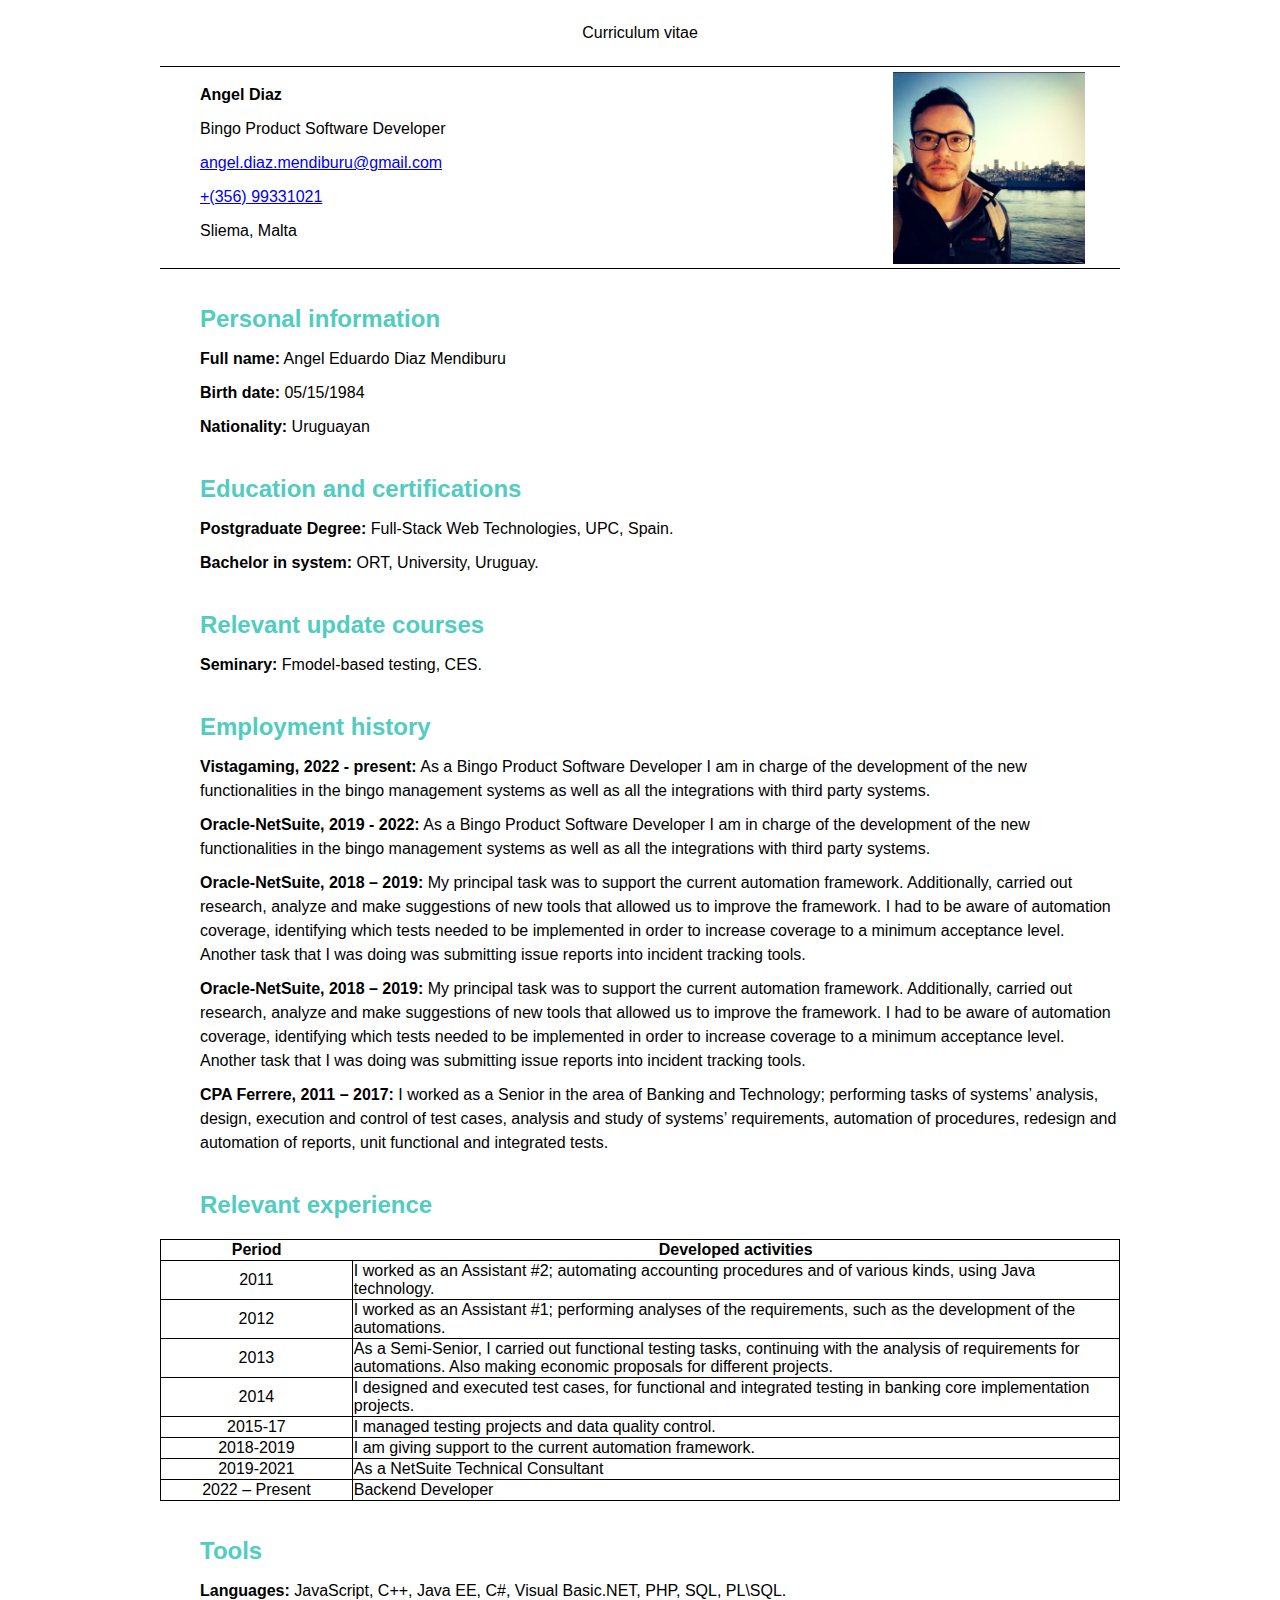
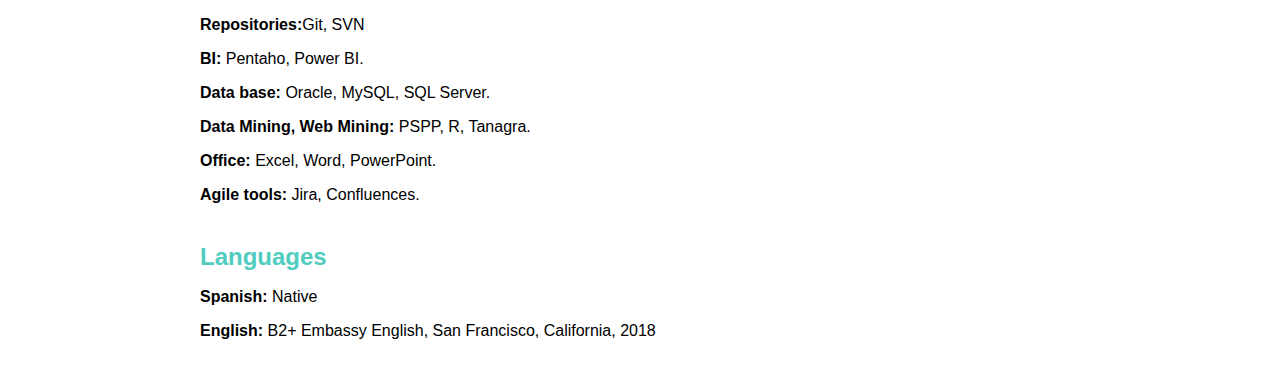
<file: CV.html>
<!DOCTYPE html>
<html lang="en">
  <head>
    <meta charset="UTF-8" />
    <meta http-equiv="X-UA-Compatible" content="IE=edge" />
    <meta name="viewport" content="width=device-width, initial-scale=1.0" />
    <title>CV Angel Diaz</title>
    <link rel="stylesheet" href="style-cv.css" />
  </head>

  <body>
    <div class="contenedor">
      <header>Curriculum vitae</header>
      <div class="contenedorInfoPersona">
        <div class="contenedorData">
          <ul>
            <li><strong>Angel Diaz</strong></li>
            <li>Bingo Product Software Developer</li>
            <li>
              <a href="mailto:angel.diaz.mendiburu@gmail.com"
                >angel.diaz.mendiburu@gmail.com</a
              >
            </li>
            <li><a href="tel:+35699331021">+(356) 99331021</a></li>
            <li>Sliema, Malta</li>
          </ul>
        </div>
        <div class="contenedorImagen">
          <picture>
            <img src="foto.jpeg" alt="cv imagen" />
          </picture>
        </div>
      </div>

      <div class="contenedorMasData">
        <div class="contenedorData espaciadora">
          <ul>
            <li class="subtitulo">Personal information</li>
            <li><strong>Full name:</strong> Angel Eduardo Diaz Mendiburu</li>
            <li><strong>Birth date:</strong> 05/15/1984</li>
            <li><strong>Nationality:</strong> Uruguayan</li>
          </ul>
        </div>

        <div class="contenedorData espaciadora">
          <ul>
            <li class="subtitulo">Education and certifications</li>
            <li>
              <strong>Postgraduate Degree:</strong> Full-Stack Web Technologies,
              UPC, Spain.
            </li>
            <li>
              <strong>Bachelor in system:</strong> ORT, University, Uruguay.
            </li>
          </ul>
        </div>

        <div class="contenedorData espaciadora">
          <ul>
            <li class="subtitulo">Relevant update courses</li>
            <li><strong>Seminary:</strong> Fmodel-based testing, CES.</li>
          </ul>
        </div>

        <div class="contenedorData espaciadora">
          <ul>
            <li class="subtitulo">Employment history</li>
            <li>
              <strong>Vistagaming, 2022 - present:</strong> As a Bingo Product
              Software Developer I am in charge of the development of the new
              functionalities in the bingo management systems as well as all the
              integrations with third party systems.
            </li>
            <li>
              <strong>Oracle-NetSuite, 2019 - 2022:</strong> As a Bingo Product
              Software Developer I am in charge of the development of the new
              functionalities in the bingo management systems as well as all the
              integrations with third party systems.
            </li>
            <li>
              <strong>Oracle-NetSuite, 2018 – 2019:</strong> My principal task
              was to support the current automation framework. Additionally,
              carried out research, analyze and make suggestions of new tools
              that allowed us to improve the framework. I had to be aware of
              automation coverage, identifying which tests needed to be
              implemented in order to increase coverage to a minimum acceptance
              level. Another task that I was doing was submitting issue reports
              into incident tracking tools.
            </li>
            <li>
              <strong>Oracle-NetSuite, 2018 – 2019:</strong> My principal task
              was to support the current automation framework. Additionally,
              carried out research, analyze and make suggestions of new tools
              that allowed us to improve the framework. I had to be aware of
              automation coverage, identifying which tests needed to be
              implemented in order to increase coverage to a minimum acceptance
              level. Another task that I was doing was submitting issue reports
              into incident tracking tools.
            </li>

            <li>
              <strong>CPA Ferrere, 2011 – 2017:</strong> I worked as a Senior in
              the area of Banking and Technology; performing tasks of systems’
              analysis, design, execution and control of test cases, analysis
              and study of systems’ requirements, automation of procedures,
              redesign and automation of reports, unit functional and integrated
              tests.
            </li>
          </ul>
        </div>

        <div class="contenedorData espaciadora">
          <ul>
            <li class="subtitulo">Relevant experience</li>
          </ul>

          <div class="tablaContenedor">
            <table class="relevantExperience">
              <thead>
                <tr>
                  <th>Period</th>
                  <th>Developed activities</th>
                </tr>
              </thead>
              <tbody>
                <tr>
                  <td>2011</td>
                  <td>
                    I worked as an Assistant #2; automating accounting procedures
                    and of various kinds, using Java technology.
                  </td>
                </tr>
                <tr>
                  <td>2012</td>
                  <td>
                    I worked as an Assistant #1; performing analyses of the
                    requirements, such as the development of the automations.
                  </td>
                </tr>
                <tr>
                  <td>2013</td>
                  <td>
                    As a Semi-Senior, I carried out functional testing tasks,
                    continuing with the analysis of requirements for automations.
                    Also making economic proposals for different projects.
                  </td>
                </tr>
                <tr>
                  <td>2014</td>
                  <td>
                    I designed and executed test cases, for functional and
                    integrated testing in banking core implementation projects.
                  </td>
                </tr>
                <tr>
                  <td>2015-17</td>
                  <td>I managed testing projects and data quality control.</td>
                </tr>
                <tr>
                  <td>2018-2019</td>
                  <td>
                    I am giving support to the current automation framework.
                  </td>
                </tr>
                <tr>
                  <td>2019-2021</td>
                  <td>As a NetSuite Technical Consultant</td>
                </tr>
                <tr>
                  <td>2022 – Present</td>
                  <td>Backend Developer</td>
                </tr>
              </tbody>
            </table>
          </div>

          <div class="contenedorData espaciadora">
            <ul>
              <li class="subtitulo">Tools</li>
              <li><strong>Languages:</strong> JavaScript, C++, Java EE, C#, Visual Basic.NET, PHP, SQL, PL\SQL.</li>
              <li><strong>Repositories:</strong>Git, SVN</li>
              <li><strong>BI:</strong> Pentaho, Power BI.</li>
              <li><strong>Data base: </strong> Oracle, MySQL, SQL Server.</li>
              <li><strong>Data Mining, Web Mining:  </strong>PSPP, R, Tanagra.</li>
              <li><strong>Office:  </strong>Excel, Word, PowerPoint.</li>
              <li><strong>Agile tools:  </strong>Jira, Confluences.</li>
            </ul>
          </div>

          <div class="contenedorData espaciadora">
            <ul>
              <li class="subtitulo">Languages</li>
              <li><strong>Spanish:</strong> Native</li>
              <li><strong>English:</strong> B2+ Embassy English, San Francisco, California, 2018</li>
            </ul>
          </div>
          
        </div>
      </div>
    </div>
  </body>
</html>
</file>
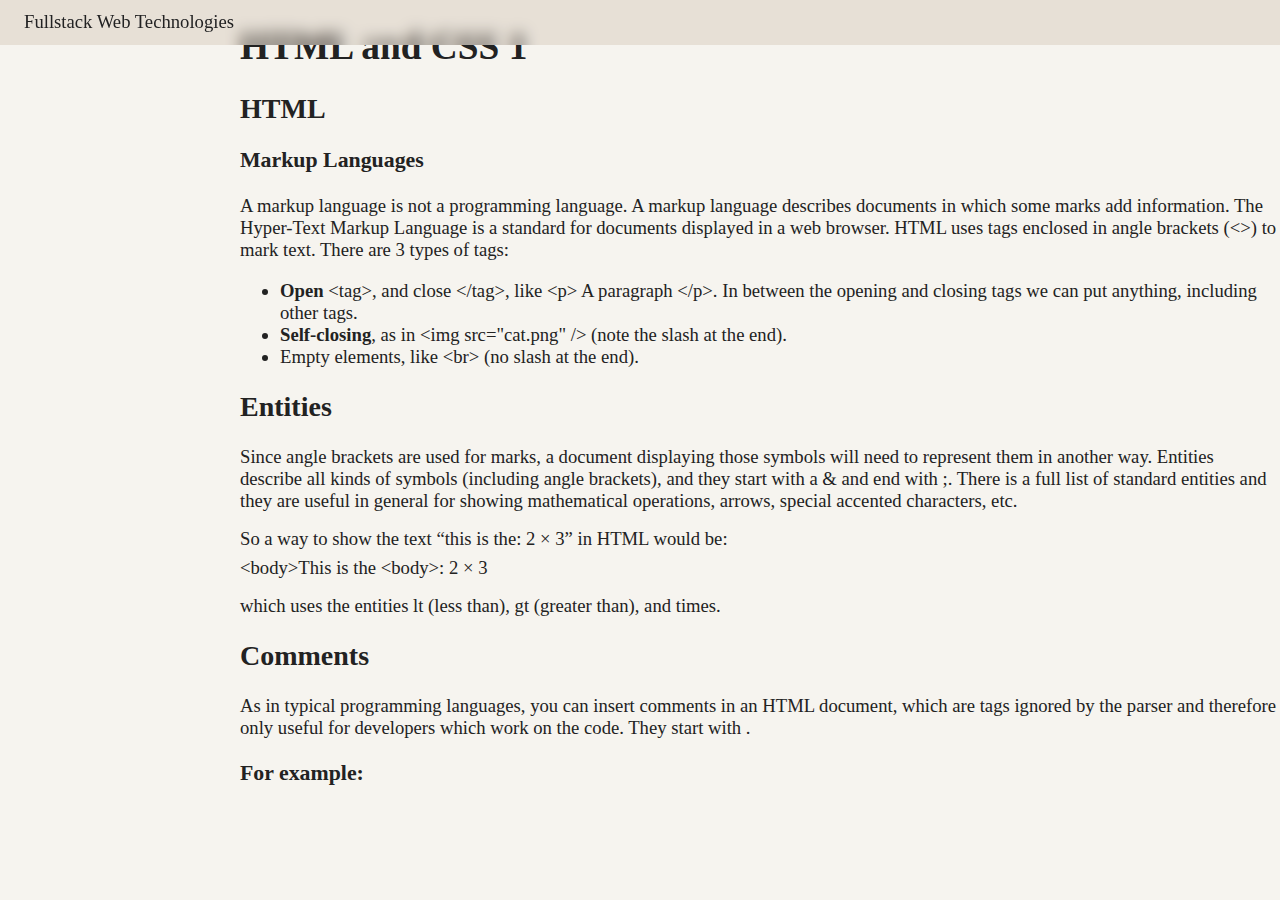
<file: home.html>
<!DOCTYPE html>
<html lang="en">
  <head>
    <meta charset="UTF-8" />
    <meta http-equiv="X-UA-Compatible" content="IE=edge" />
    <meta name="viewport" content="width=device-width, initial-scale=1.0" />
    <title>Fullstack web technologies</title>
    <link rel="stylesheet" href="style.css" />
    <link rel="shortcut icon" href="favicon.png" type="image/x-icon" />
  </head>

  <body>
    <header>Fullstack Web Technologies</header>
    <div class="left_menu">
      
    </div>

    <main>
      <div class="doc">
        <div id="top">
          <h1>HTML and CSS 1</h1>
        </div>
        <div id="headerHtml">
          <h2>HTML</h2>
        </div>

        <h3>Markup Languages</h3>
        <p>
          A markup language is not a programming language. A markup language
          describes documents in which some marks add information. The
          Hyper-Text Markup Language is a standard for documents displayed in a
          web browser. HTML uses tags enclosed in angle brackets (&lt;&gt;) to
          mark text. There are 3 types of tags:
        </p>

        <ul>
          <li>
            <strong>Open</strong> &lt;tag&gt;, and close &lt;/tag&gt;, like
            &lt;p&gt; A paragraph &lt;/p&gt;. In between the opening and closing
            tags we can put anything, including other tags.
          </li>
          <li>
            <strong>Self-closing</strong>, as in &lt;img src="cat.png" /&gt;
            (note the slash at the end).
          </li>
          <li>Empty elements, like &lt;br&gt; (no slash at the end).</li>
        </ul>

        <div id="headerEntities">
          <h2>Entities</h2>
        </div>

        <p>
          Since angle brackets are used for marks, a document displaying those
          symbols will need to represent them in another way. Entities describe
          all kinds of symbols (including angle brackets), and they start with a
          & and end with ;. There is a full list of standard entities and they
          are useful in general for showing mathematical operations, arrows,
          special accented characters, etc.
        </p>

        <p>So a way to show the text “this is the: 2 × 3” in HTML would be:</p>

        <div class="visualCode">
          &lt;body&gt;This is the &lt;body&gt;: 2 &times; 3
        </div>

        <p>
          which uses the entities lt (less than), gt (greater than), and times.
        </p>

        <div id="headerHtml">
          <h2>Comments</h2>
        </div>

        <p>
          As in typical programming languages, you can insert comments in an
          HTML document, which are tags ignored by the parser and therefore only
          useful for developers which work on the code. They start with
          <!-- and end with -->.
        </p>

        <h3>For example:</h3>
      </div>
    </main>
  </body>
</html>
</file>
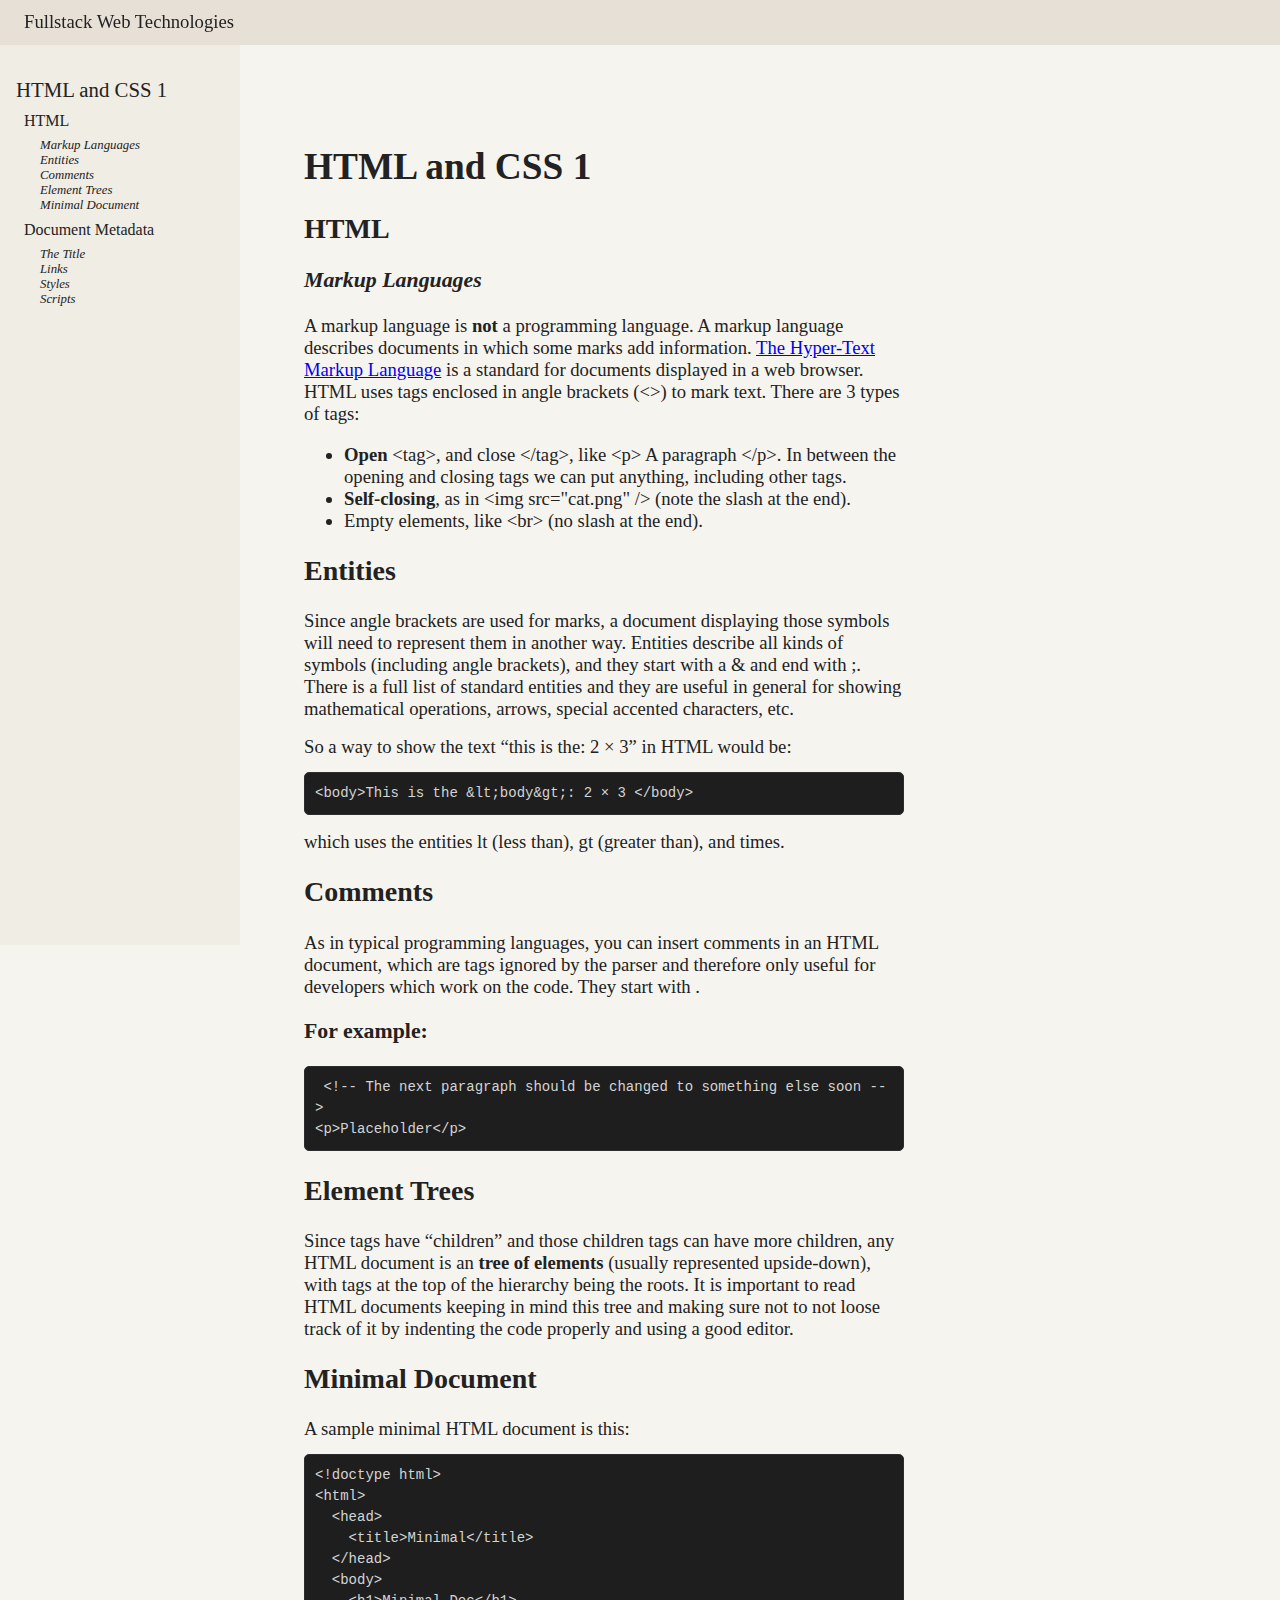
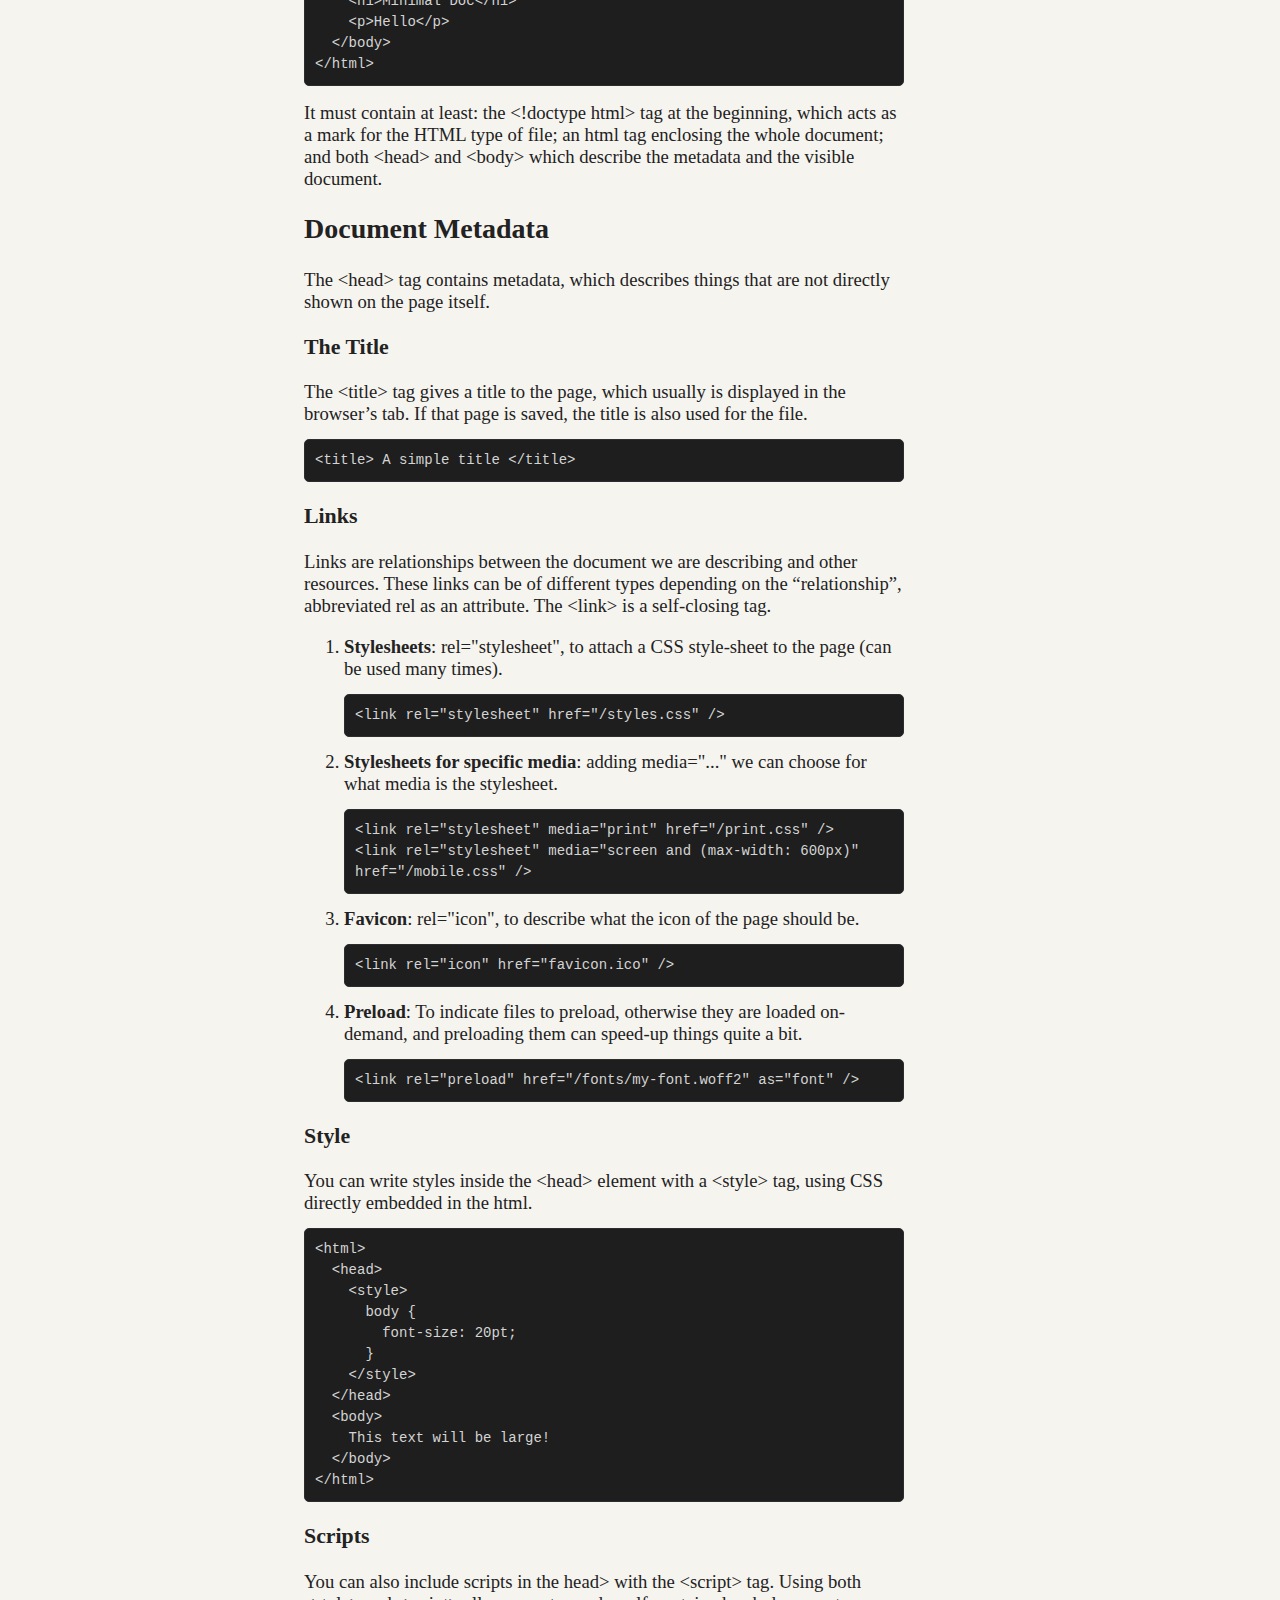
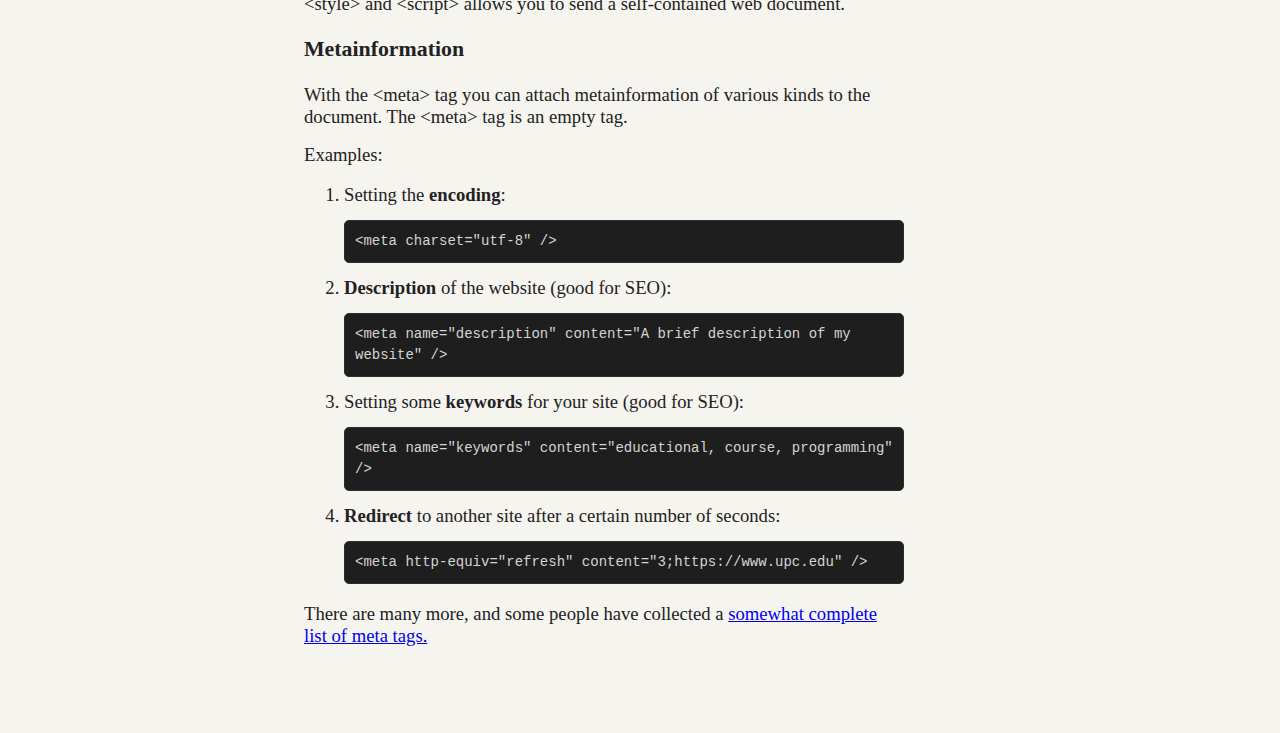
<file: html-css1.html>
<!DOCTYPE html>
<html lang="en">
  <head>
    <meta charset="UTF-8" />
    <meta http-equiv="X-UA-Compatible" content="IE=edge" />
    <meta name="viewport" content="width=device-width, initial-scale=1.0" />
    <title>Fullstack Web Technologies</title>
    <link rel="stylesheet" href="style.css" />
    <link rel="shortcut icon" href="favicon.png" type="image/x-icon" />
  </head>

  <body>
    <div class="contenedor">
      <header>Fullstack Web Technologies</header>
      <div class="div-izquierdo">
        <a href="#top" class="mainTitle">HTML and CSS 1</a>
        <a href="#headerHtml" class="subtitle">HTML</a>
        <a href="#markupLanguages" class="subtitle-leve-2">Markup Languages</a>
        <a href="#entities" class="subtitle-leve-2">Entities</a>
        <a href="#comments" class="subtitle-leve-2">Comments</a>
        <a href="#elementTrees" class="subtitle-leve-2">Element Trees</a>
        <a href="#minimalDocument" class="subtitle-leve-2">Minimal Document</a>
        <a href="#documentMetadata" class="subtitle">Document Metadata</a>
        <a href="#theTitle" class="subtitle-leve-2">The Title</a>
        <a href="#links" class="subtitle-leve-2">Links</a>
        <a href="#style" class="subtitle-leve-2">Styles</a>
        <a href="#scripts" class="subtitle-leve-2">Scripts</a>
      </div>
      <main>
        <div class="div-derecho">
          <div id="top">
            <h1>HTML and CSS 1</h1>
          </div>
          <div id="headerHtml">
            <h2>HTML</h2>
          </div>

          <h3 id="markupLanguages"><em>Markup Languages</em></h3>
          <p>
            A markup language is <strong>not</strong> a programming language. A
            markup language describes documents in which some marks add
            information.
            <a href="https://html.spec.whatwg.org/dev/">
              The Hyper-Text Markup Language</a
            >
            is a standard for documents displayed in a web browser. HTML uses
            tags enclosed in angle brackets (&lt;&gt;) to mark text. There are 3
            types of tags:
          </p>

          <ul>
            <li>
              <strong>Open</strong> &lt;tag&gt;, and close &lt;/tag&gt;, like
              &lt;p&gt; A paragraph &lt;/p&gt;. In between the opening and
              closing tags we can put anything, including other tags.
            </li>
            <li>
              <strong>Self-closing</strong>, as in &lt;img src="cat.png" /&gt;
              (note the slash at the end).
            </li>
            <li>Empty elements, like &lt;br&gt; (no slash at the end).</li>
          </ul>

          <div id="entities">
            <h2>Entities</h2>
          </div>

          <p>
            Since angle brackets are used for marks, a document displaying those
            symbols will need to represent them in another way. Entities
            describe all kinds of symbols (including angle brackets), and they
            start with a & and end with ;. There is a full list of standard
            entities and they are useful in general for showing mathematical
            operations, arrows, special accented characters, etc.
          </p>

          <p>
            So a way to show the text “this is the: 2 × 3” in HTML would be:
          </p>

          <pre><code>&lt;body&gt;This is the &amp;lt;body&amp;gt;: 2 &times; 3 &lt;/body&gt;</code></pre>

          <p>
            which uses the entities lt (less than), gt (greater than), and
            times.
          </p>

          <div id="comments">
            <h2>Comments</h2>
          </div>

          <p>
            As in typical programming languages, you can insert comments in an
            HTML document, which are tags ignored by the parser and therefore
            only useful for developers which work on the code. They start with
            <!-- and end with -->.
          </p>

          <h3>For example:</h3>

          <pre><code> &lt;!-- The next paragraph should be changed to something else soon --&gt;
&lt;p&gt;Placeholder&lt;/p&gt;</code></pre>

          <h2 id="elementTrees">Element Trees</h2>

          <p>
            Since tags have “children” and those children tags can have more
            children, any HTML document is an
            <strong>tree of elements</strong> (usually represented upside-down),
            with tags at the top of the hierarchy being the roots. It is
            important to read HTML documents keeping in mind this tree and
            making sure not to not loose track of it by indenting the code
            properly and using a good editor.
          </p>

          <h2 id="minimalDocument">Minimal Document</h2>
          <p>A sample minimal HTML document is this:</p>

          <pre>
<code>&lt;!doctype html&gt;
&lt;html&gt;
  &lt;head&gt;
    &lt;title&gt;Minimal&lt;/title&gt;
  &lt;/head&gt;
  &lt;body&gt;
    &lt;h1&gt;Minimal Doc&lt;/h1&gt;
    &lt;p&gt;Hello&lt;/p&gt;
  &lt;/body&gt;
&lt;/html&gt;</code></pre>

          <p>
            It must contain at least: the &lt;!doctype html&gt; tag at the
            beginning, which acts as a mark for the HTML type of file; an html
            tag enclosing the whole document; and both &lt;head&gt; and
            &lt;body&gt; which describe the metadata and the visible document.
          </p>

          <h2 id="documentMetadata">Document Metadata</h2>

          <p>
            The &lt;head&gt; tag contains metadata, which describes things that
            are not directly shown on the page itself.
          </p>

          <h3 id="theTitle">The Title</h3>
          <p>
            The &lt;title&gt; tag gives a title to the page, which usually is
            displayed in the browser’s tab. If that page is saved, the title is
            also used for the file.
          </p>

          <pre><code>&lt;title&gt; A simple title &lt;/title&gt;</code></pre>

          <h3 id="links">Links</h3>

          <p>
            Links are relationships between the document we are describing and
            other resources. These links can be of different types depending on
            the “relationship”, abbreviated rel as an attribute. The
            &lt;link&gt; is a self-closing tag.
          </p>
          <ol>
            <li>
              <strong>Stylesheets</strong>: rel="stylesheet", to attach a CSS
              style-sheet to the page (can be used many times).

              <pre><code>&lt;link rel="stylesheet" href="/styles.css" /&gt;</code></pre>
            </li>
            <li>
              <strong>Stylesheets for specific media</strong>: adding
              media="..." we can choose for what media is the stylesheet.

              <pre><code>&lt;link rel="stylesheet" media="print" href="/print.css" /&gt;
&lt;link rel="stylesheet" media="screen and (max-width: 600px)" href="/mobile.css" /&gt;</code></pre>
            </li>
            <li>
              <strong>Favicon</strong>: rel="icon", to describe what the icon of
              the page should be.
              <pre><code>&lt;link rel="icon" href="favicon.ico" /&gt;</code></pre>
            </li>
            <li>
              <strong>Preload</strong>: To indicate files to preload, otherwise
              they are loaded on-demand, and preloading them can speed-up things
              quite a bit.

              <pre><code>&lt;link rel="preload" href="/fonts/my-font.woff2" as="font" /&gt;</code></pre>
            </li>
          </ol>

          <h3 id="style">Style</h3>
          <p>
            You can write styles inside the &lt;head&gt; element with a
            &lt;style&gt; tag, using CSS directly embedded in the html.
          </p>

          <pre><code>&lt;html&gt;
  &lt;head&gt;
    &lt;style&gt;
      body {
        font-size: 20pt;
      }
    &lt;/style&gt;
  &lt;/head&gt;
  &lt;body&gt;
    This text will be large!
  &lt;/body&gt;
&lt;/html&gt;</code></pre>

          <h3 id="scripts">Scripts</h3>
          <p>
            You can also include scripts in the head> with the &lt;script&gt;
            tag. Using both &lt;style&gt; and &lt;script&gt; allows you to send
            a self-contained web document.
          </p>

          <h3>Metainformation</h3>
          <p>
            With the &lt;meta&gt; tag you can attach metainformation of various
            kinds to the document. The &lt;meta&gt; tag is an empty tag.
          </p>
          <p>Examples:</p>

          <ol>
            <li>
              Setting the <strong>encoding</strong>:

              <pre><code>&lt;meta charset="utf-8" /&gt;</code></pre>
            </li>
            <li>
              <strong>Description</strong> of the website (good for SEO):
              <pre><code>&lt;meta name="description" content="A brief description of my website" /&gt;</code></pre>
            </li>
            <li>
              Setting some <strong>keywords</strong> for your site (good for
              SEO):
              <pre><code>&lt;meta name="keywords" content="educational, course, programming"  /&gt;</code></pre>
            </li>
            <li>
              <strong>Redirect</strong> to another site after a certain number
              of seconds:
              <pre><code>&lt;meta http-equiv="refresh" content="3;https://www.upc.edu" /&gt;</code></pre>
            </li>
          </ol>
          <p>
            There are many more, and some people have collected a
            <a href="https://gist.github.com/whitingx/3840905"
              >somewhat complete list of meta tags.</a
            >
          </p>
        </div>
      </main>
    </div>
  </body>
</html>
</file>
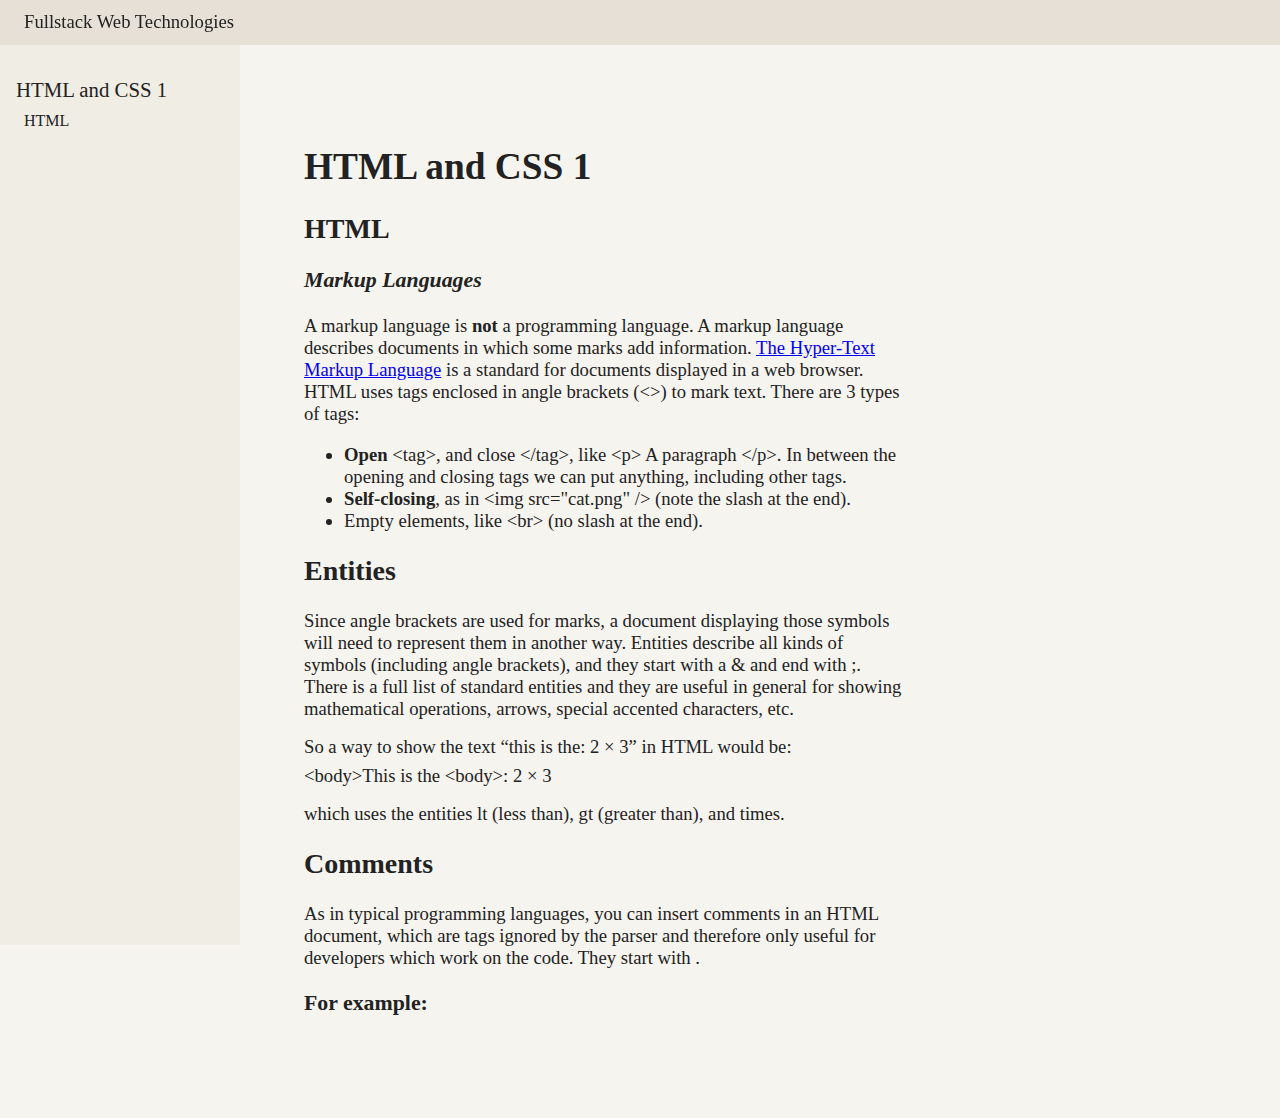
<file: test.html>
<!DOCTYPE html>
<html lang="en">
  <head>
    <meta charset="UTF-8" />
    <meta http-equiv="X-UA-Compatible" content="IE=edge" />
    <meta name="viewport" content="width=device-width, initial-scale=1.0" />
    <title>Document</title>
    <link rel="stylesheet" href="style.css" />
  </head>
  <body>
    <div class="contenedor">
      <header>Fullstack Web Technologies</header>
      <div class="div-izquierdo">
        <a href="#top" class="mainTitle">HTML and CSS 1</a>
        <a href="#headerHtml" class="subtitle">HTML</a>
      </div>
      <main>
        <div class="div-derecho">
          <div id="top">
            <h1>HTML and CSS 1</h1>
          </div>
          <div id="headerHtml">
            <h2>HTML</h2>
          </div>

          <h3><em>Markup Languages</em></h3>
          <p>
            A markup language is <strong>not</strong> a programming language. A markup language
            describes documents in which some marks add information. <a href="https://html.spec.whatwg.org/dev/"> The
            Hyper-Text Markup Language</a> is a standard for documents displayed in
            a web browser. HTML uses tags enclosed in angle brackets (&lt;&gt;)
            to mark text. There are 3 types of tags:
          </p>

          <ul>
            <li>
              <strong>Open</strong> &lt;tag&gt;, and close &lt;/tag&gt;, like
              &lt;p&gt; A paragraph &lt;/p&gt;. In between the opening and
              closing tags we can put anything, including other tags.
            </li>
            <li>
              <strong>Self-closing</strong>, as in &lt;img src="cat.png" /&gt;
              (note the slash at the end).
            </li>
            <li>Empty elements, like &lt;br&gt; (no slash at the end).</li>
          </ul>

          <div id="headerEntities">
            <h2>Entities</h2>
          </div>

          <p>
            Since angle brackets are used for marks, a document displaying those
            symbols will need to represent them in another way. Entities
            describe all kinds of symbols (including angle brackets), and they
            start with a & and end with ;. There is a full list of standard
            entities and they are useful in general for showing mathematical
            operations, arrows, special accented characters, etc.
          </p>

          <p>
            So a way to show the text “this is the: 2 × 3” in HTML would be:
          </p>

          <div class="visualCode">
            &lt;body&gt;This is the &lt;body&gt;: 2 &times; 3
          </div>

          <p>
            which uses the entities lt (less than), gt (greater than), and
            times.
          </p>

          <div id="headerHtml">
            <h2>Comments</h2>
          </div>

          <p>
            As in typical programming languages, you can insert comments in an
            HTML document, which are tags ignored by the parser and therefore
            only useful for developers which work on the code. They start with
            <!-- and end with -->.
          </p>

          <h3>For example:</h3>
        </div>
      </main>
    </div>
  </body>
</html>
</file>
<file: style-cv.css>
header{
    text-align: center;
    margin: 1.5rem 0;
}

ul {
    list-style: none;
    line-height: 1.5;
}  
  
li {
    margin-bottom: 10px; 
    text-align: left;
}

body {
    font-family: Arial, Helvetica, sans-serif; /* Establece la fuente sans-serif */
  }

.contenedor {
    max-width: 960px; /* establece el ancho máximo del contenedor */
    margin: 0 auto; /* centra el contenedor horizontalmente */
    padding: 0 10%; /* establece el margen izquierdo y derecho del 10% */
  }
  
  .contenedorInfoPersona {
    text-align: center; /* centra el contenido del contenedor */
    border-top: 1px solid black; /* agrega un borde superior de 1px de ancho y color negro */
    border-bottom: 1px solid black; /* agrega un borde inferior de 1px de ancho y color negro */
    display: flex;
    flex-direction: row;
  }

  .contenedorImagen{
    max-width: 20%;
  }
  
  .contenedorImagen img {
    margin-left: 28rem;
    margin-top: 0.3rem;
    width: 100%;
  }

  .espaciadora{
    margin-top: 2rem;
    margin-bottom: 2rem;
  }

  .subtitulo{
    color: #51ccc0;
    font-weight: bold;
    font-size: 1.5rem;
  }


  
  .relevantExperience {
    border-collapse: collapse;
    border: 1px solid black;
  }
  
  .relevantExperience td {
    text-align: center;
    border: 1px solid black;
  }


  .relevantExperience tr:first-child td:first-child {
    /* Establece el ancho de la primera celda de cada fila en un 20% */
    width: 20%;
  }

  .relevantExperience td:nth-child(2) {
    /* Alinea el texto en la segunda columna a la izquierda */
    text-align: left;
  }
</file>
<file: style.css>
:root {
  --header-height: 2.8rem;
  --serif-font: "Crimson Text";
  --sans-serif-font: "Source Sans Pro";
  --monospace-font: "Iosevka Term";
  --background-color: hsl(45, 26%, 95%);
  --background-color-2: hsl(45, 26%, 92%);
  --background-color-3: #6633001a;
  --div-izquierdo:15rem;
}

body {
  /* display: flex; */
  justify-content: space-evenly;
  align-items: stretch;
  padding: 0;
  margin: 0;
  font-family: var(--sans-serif-font);
  font-size: 14pt;
  color: #222;
  background-color: var(--background-color);
}

header {
  z-index: 100;
  position: fixed;
  background-color: var(--background-color-3);
  backdrop-filter: blur(8px);
  top: 0;
  left: 0;
  right: 0;
  height: var(--header-height);
  display: flex;
  flex-direction: row;
  padding-left: 1.5rem;
  align-items: center;
  font-family: var(--sans-serif-font);
}

main{
  margin-left: 15rem;
}

pre {
  background-color: #1E1E1E;
  color: #D4D4D4;
  font-size: 14px;
  font-family: Consolas, monospace;
  padding: 10px;
  line-height: 1.5;
  white-space: pre-wrap;
  word-wrap: break-word;
  border: 1px solid #2D2D30;
  border-radius: 5px;
  overflow-x: auto;
}

.contenedor {
  height: 100vh; 
  
}

.div-izquierdo {
  position: fixed;
  width: 20%;
  height: 100%;
  top: var(--header-height);
  width: var(--div-izquierdo);
  background-color: var(--background-color-2);
  padding-top: 2rem;
  padding-left: 1rem;
}

.div-derecho{
  padding-top: 7.5rem;
  margin-left: 4rem;
  padding-bottom: 5rem;
  width: 37.5rem;
}

.div-izquierdo a {
  color: inherit;
  text-decoration: none;
  display: block;
}

.mainTitle {
  
  font-size: 1.3rem;
  padding: 0.1rem 0;
  margin: 0 0 0.5rem;
}

.subtitle {
  
  font-size: 1rem;
  margin: 0.5rem 0.5rem;
}

* {
  box-sizing: border-box;
}

p {
  margin-top: 1rem;
  margin-bottom: 0.4rem;
}

.subtitle-leve-2{
  font-size: 0.8rem;
  font-style: italic;
  color:#83838380;
  margin: 0;
  padding: 0 0 0 1.5rem
}
</file>
